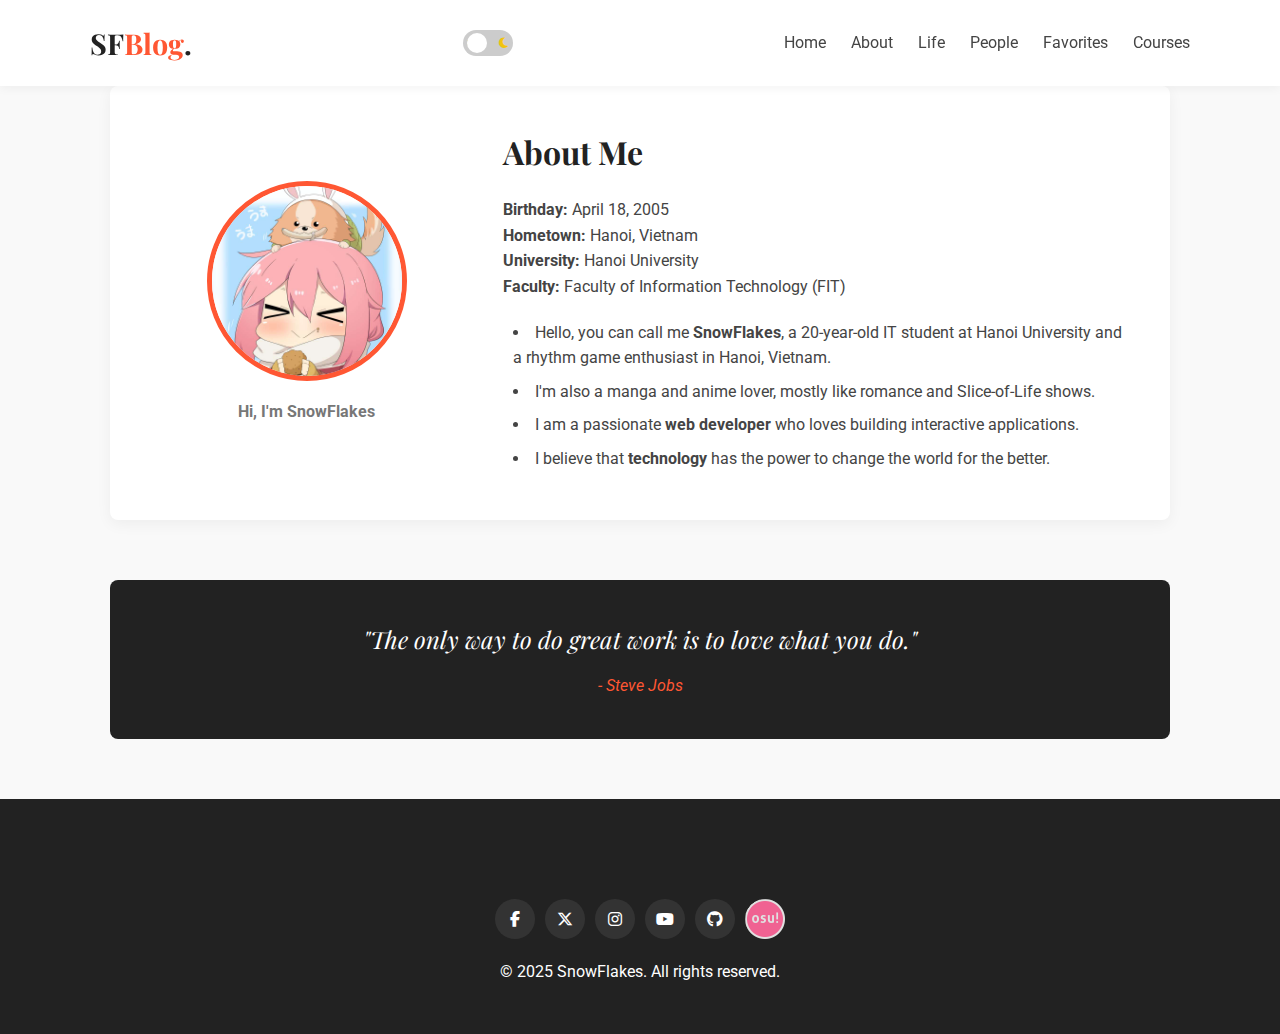
<file: about.html>
<!DOCTYPE html>
<html lang="en">
<head>
    <meta charset="UTF-8">
    <meta name="viewport" content="width=device-width, initial-scale=1.0">
    <title>About | SnowFlakes' Blog</title>
    <link rel="icon" href="/images/favicon.ico" type="image/x-icon">
    <link rel="stylesheet" href="styles.css">
    <link rel="stylesheet" href="https://cdnjs.cloudflare.com/ajax/libs/font-awesome/6.4.2/css/all.min.css">
    <link href="https://fonts.googleapis.com/css2?family=Playfair+Display:wght@700&family=Roboto:wght@300;400;700&display=swap" rel="stylesheet">
</head>
<body>

    <header>
        <div class="container header-content">
            <div class="logo">SF<span>Blog</span>.</div>
            <div class="header-controls">
                <div class="theme-switch-wrapper">
                    <label class="theme-switch" for="checkbox">
                        <input type="checkbox" id="checkbox" />
                        <div class="slider round"><i class="fas fa-sun"></i><i class="fas fa-moon"></i></div>
                    </label>
                </div>
                <div class="menu-toggle" id="mobile-menu"><span class="bar"></span><span class="bar"></span><span class="bar"></span></div>
            </div>
            <nav>
                <ul>
                    <li><a href="index.html">Home</a></li>
                    <li><a href="about.html">About</a></li>
                    <li><a href="life.html">Life</a></li>
                    <li><a href="people.html">People</a></li>
                    <li><a href="favorites.html">Favorites</a></li>
                    <li><a href="courses.html">Courses</a></li>
                </ul>
            </nav>
        </div>
    </header>

    <main class="container">
        
        <section class="about-section">
            <div class="profile-card">
                <figure>
                    <img src="/images/nadeshiko.jpg" alt="SnowFlakes' Profile Picture">
                    <figcaption>Hi, I'm SnowFlakes</figcaption>
                </figure>
                
                <div class="personal-details">
                    <h1>About Me</h1>
                    <ul class="info-list">
                        <li><strong>Birthday:</strong> April 18, 2005</li>
                        <li><strong>Hometown:</strong> Hanoi, Vietnam</li>
                        <li><strong>University:</strong> Hanoi University</li>
                        <li><strong>Faculty:</strong> Faculty of Information Technology (FIT)</li>
                    </ul>

                    <div class="bio">
                        <ul class="bio-list">
                            <li>Hello, you can call me <b>SnowFlakes</b>, a 20-year-old IT student at Hanoi University and a rhythm game enthusiast in Hanoi, Vietnam.</li>
                            <li>I'm also a manga and anime lover, mostly like romance and Slice-of-Life shows.</li>
                            <li>I am a passionate <b>web developer</b> who loves building interactive applications.</li>
                            <li>I believe that <b>technology</b> has the power to change the world for the better.</li>
                        </ul>
                    </div>
                </div>
            </div>
        </section>

        <div class="quote-section">
            <blockquote>
                <span id="quote-text">"The only way to do great work is to love what you do."</span>
                <cite id="quote-author">- Steve Jobs</cite>
            </blockquote>
        </div>

    </main>

    <footer id="social">
        <div class="container">
            <h3>Let's Connect</h3>
            <div class="social-icons">
                <a href="https://www.facebook.com/menotouttrinh" target="_blank"><i class="fab fa-facebook-f"></i></a>
                <a href="https://x.com/snowflakesosu" target="_blank"><i class="fa-brands fa-x-twitter"></i></a>
                <a href="https://www.instagram.com/thetoast.roasted/" target="_blank"><i class="fab fa-instagram"></i></a>
                <a href="https://www.youtube.com/@snowflakesosu" target="_blank"><i class="fab fa-youtube"></i></a>
                <a href="https://github.com/snowflakescoding" target="_blank"><i class="fab fa-github"></i></a>
                <a href="https://osu.ppy.sh/users/19207842" target="_blank"><img src="/images/osu.png" alt="osu!" class="social-img-icon"></a>
            </div>
            <p>&copy; 2025 SnowFlakes. All rights reserved.</p>
        </div>
    </footer>

    <script src="main.js"></script>
</body>
</html>
</file>
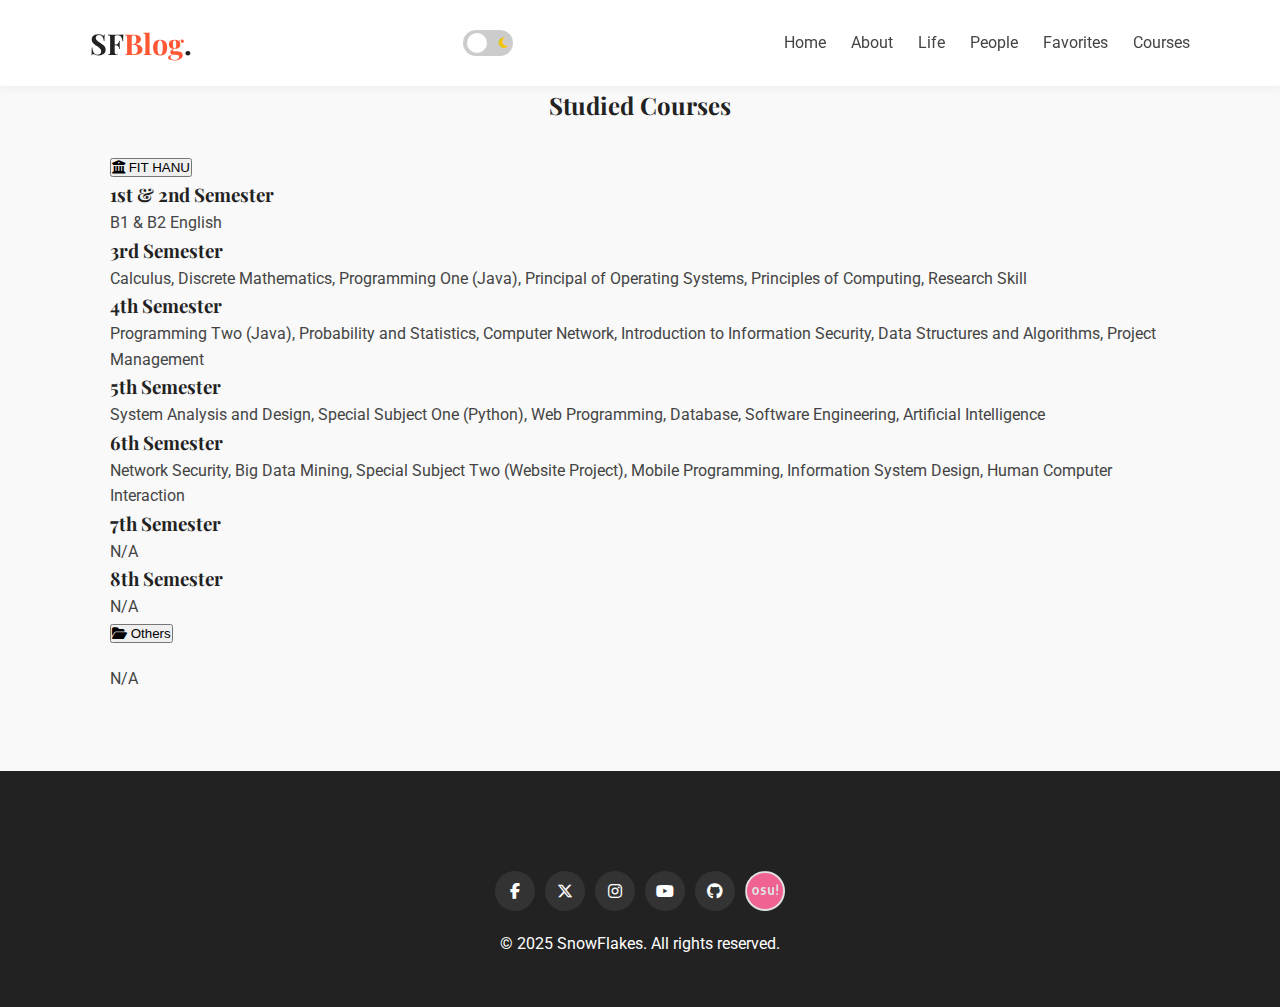
<file: courses.html>
<!DOCTYPE html>
<html lang="en">
<head>
    <meta charset="UTF-8">
    <meta name="viewport" content="width=device-width, initial-scale=1.0">
    <title>Courses | SnowFlakes' Blog</title>
    <link rel="icon" href="/images/favicon.ico" type="image/x-icon">
    <link rel="stylesheet" href="styles.css">
    <link rel="stylesheet" href="https://cdnjs.cloudflare.com/ajax/libs/font-awesome/6.4.2/css/all.min.css">
    <link href="https://fonts.googleapis.com/css2?family=Playfair+Display:wght@700&family=Roboto:wght@300;400;700&display=swap" rel="stylesheet">
</head>
<body>

    <header>
        <div class="container header-content">
            <div class="logo">SF<span>Blog</span>.</div>
            <div class="header-controls">
                <div class="theme-switch-wrapper">
                    <label class="theme-switch" for="checkbox">
                        <input type="checkbox" id="checkbox" />
                        <div class="slider round"><i class="fas fa-sun"></i><i class="fas fa-moon"></i></div>
                    </label>
                </div>
                <div class="menu-toggle" id="mobile-menu"><span class="bar"></span><span class="bar"></span><span class="bar"></span></div>
            </div>
            <nav>
                <ul>
                    <li><a href="index.html">Home</a></li>
                    <li><a href="about.html">About</a></li>
                    <li><a href="life.html">Life</a></li>
                    <li><a href="people.html">People</a></li>
                    <li><a href="favorites.html">Favorites</a></li>
                    <li><a href="courses.html">Courses</a></li>
                </ul>
            </nav>
        </div>
    </header>

    <main class="container">
        
        <section class="courses-section">
            <h2 style="margin-bottom: 30px; text-align: center;">Studied Courses</h2>

            <button class="accordion"><i class="fas fa-university"></i> FIT HANU</button>
            <div class="panel">
                <div class="semester-grid">
                    
                    <div class="semester-box">
                        <h3>1st & 2nd Semester</h3>
                        <p>B1 & B2 English</p>
                    </div>

                    <div class="semester-box">
                        <h3>3rd Semester</h3>
                        <p>Calculus, Discrete Mathematics, Programming One (Java), Principal of Operating Systems, Principles of Computing, Research Skill</p>
                    </div>

                    <div class="semester-box">
                        <h3>4th Semester</h3>
                        <p>Programming Two (Java), Probability and Statistics, Computer Network, Introduction to Information Security, Data Structures and Algorithms, Project Management</p>
                    </div>

                    <div class="semester-box">
                        <h3>5th Semester</h3>
                        <p>System Analysis and Design, Special Subject One (Python), Web Programming, Database, Software Engineering, Artificial Intelligence</p>
                    </div>

                    <div class="semester-box">
                        <h3>6th Semester</h3>
                        <p>Network Security, Big Data Mining, Special Subject Two (Website Project), Mobile Programming, Information System Design, Human Computer Interaction</p>
                    </div>

                    <div class="semester-box">
                        <h3>7th Semester</h3>
                        <p>N/A</p>
                    </div>

                    <div class="semester-box">
                        <h3>8th Semester</h3>
                        <p>N/A</p>
                    </div>

                </div>
            </div>

            <button class="accordion"><i class="fas fa-folder-open"></i> Others</button>
            <div class="panel">
                <div style="padding: 20px 0;">
                    <p>N/A</p>
                </div>
            </div>

        </section>

    </main>

    <footer id="social">
        <div class="container">
            <h3>Let's Connect</h3>
            <div class="social-icons">
                <a href="https://www.facebook.com/menotouttrinh" target="_blank"><i class="fab fa-facebook-f"></i></a>
                <a href="https://x.com/snowflakesosu" target="_blank"><i class="fa-brands fa-x-twitter"></i></a>
                <a href="https://www.instagram.com/thetoast.roasted/" target="_blank"><i class="fab fa-instagram"></i></a>
                <a href="https://www.youtube.com/@snowflakesosu" target="_blank"><i class="fab fa-youtube"></i></a>
                <a href="https://github.com/snowflakescoding" target="_blank"><i class="fab fa-github"></i></a>
                <a href="https://osu.ppy.sh/users/19207842" target="_blank"><img src="/images/osu.png" alt="osu!" class="social-img-icon"></a>
            </div>
            <p>&copy; 2025 SnowFlakes. All rights reserved.</p>
        </div>
    </footer>

    <script src="main.js"></script>
</body>
</html>
</file>
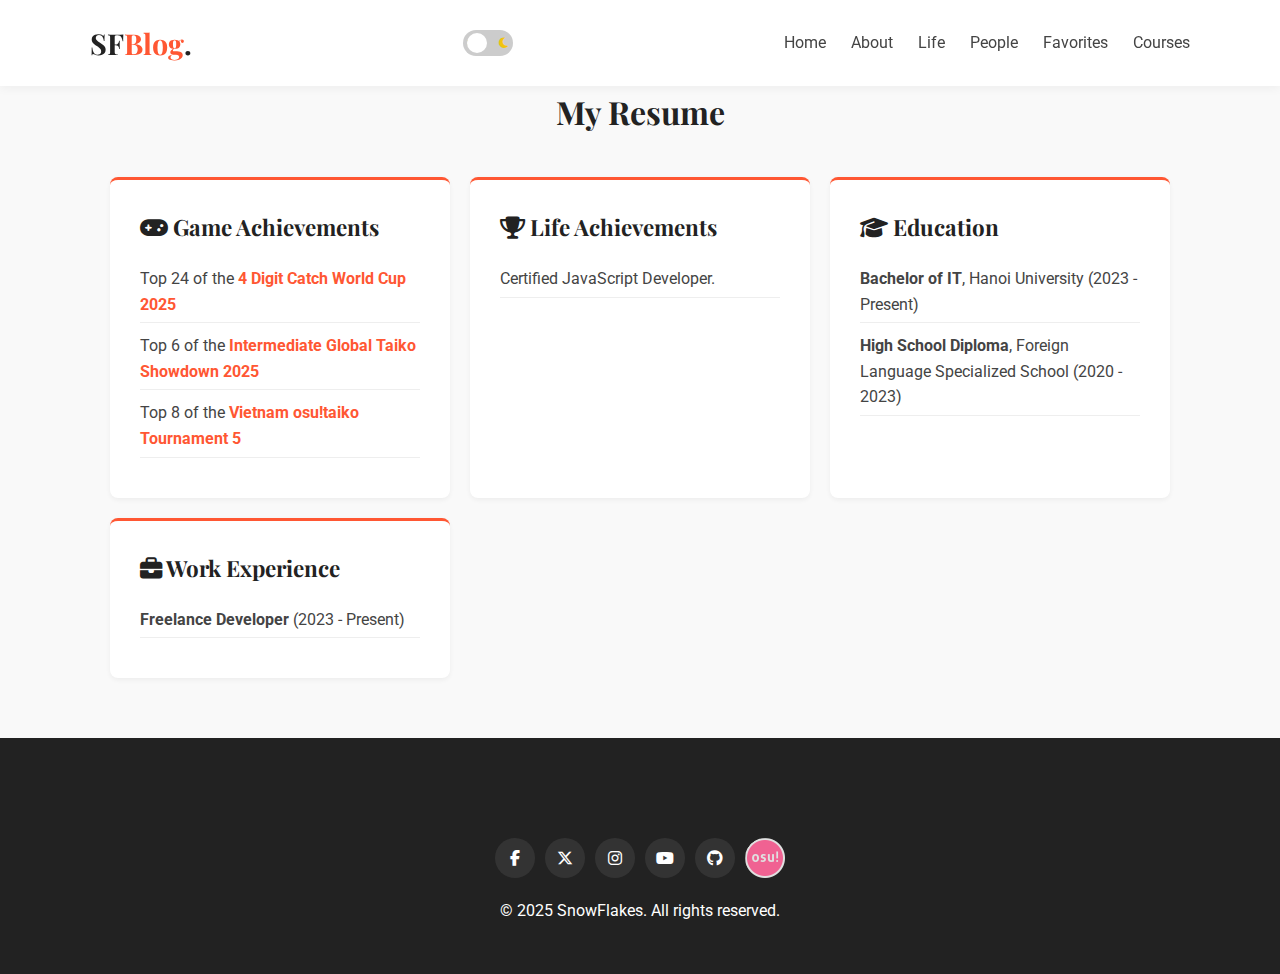
<file: life.html>
<!DOCTYPE html>
<html lang="en">
<head>
    <meta charset="UTF-8">
    <meta name="viewport" content="width=device-width, initial-scale=1.0">
    <title>Life | SnowFlakes' Blog</title>
    <link rel="icon" href="/images/favicon.ico" type="image/x-icon">
    <link rel="stylesheet" href="styles.css">
    <link rel="stylesheet" href="https://cdnjs.cloudflare.com/ajax/libs/font-awesome/6.4.2/css/all.min.css">
    <link href="https://fonts.googleapis.com/css2?family=Playfair+Display:wght@700&family=Roboto:wght@300;400;700&display=swap" rel="stylesheet">
</head>
<body>

    <header>
        <div class="container header-content">
            <div class="logo">SF<span>Blog</span>.</div>
            <div class="header-controls">
                <div class="theme-switch-wrapper">
                    <label class="theme-switch" for="checkbox">
                        <input type="checkbox" id="checkbox" />
                        <div class="slider round"><i class="fas fa-sun"></i><i class="fas fa-moon"></i></div>
                    </label>
                </div>
                <div class="menu-toggle" id="mobile-menu"><span class="bar"></span><span class="bar"></span><span class="bar"></span></div>
            </div>
            <nav>
                <ul>
                    <li><a href="index.html">Home</a></li>
                    <li><a href="about.html">About</a></li>
                    <li><a href="life.html">Life</a></li>
                    <li><a href="people.html">People</a></li>
                    <li><a href="favorites.html">Favorites</a></li>
                    <li><a href="courses.html">Courses</a></li>
                </ul>
            </nav>
        </div>
    </header>

    <main class="container">
        
        <h1 style="text-align: center; margin-bottom: 40px;">My Resume</h1>

        <div class="content-grid">
            
            <article class="card">
                <h2><i class="fas fa-gamepad"></i> Game Achievements</h2>
                <ul>
                    <li>Top 24 of the <a href="https://osu.ppy.sh/community/forums/topics/1942540?n=1" target="_blank" style="color: var(--accent-color); font-weight: bold;">4 Digit Catch World Cup 2025</a></li>
                    <li>Top 6 of the <a href="https://osu.ppy.sh/community/forums/topics/2083865?n=1" target="_blank" style="color: var(--accent-color); font-weight: bold;">Intermediate Global Taiko Showdown 2025</a></li>
                    <li>Top 8 of the <a href="https://osu.ppy.sh/community/forums/topics/2106432?n=1" target="_blank" style="color: var(--accent-color); font-weight: bold;">Vietnam osu!taiko Tournament 5</a></li>
                </ul>
            </article>

            <article class="card">
                <h2><i class="fas fa-trophy"></i> Life Achievements</h2>
                <ul>
                    <li>Certified JavaScript Developer.</li>
                </ul>
            </article>

            <article class="card">
                <h2><i class="fas fa-graduation-cap"></i> Education</h2>
                <ul>
                    <li><strong>Bachelor of IT</strong>, Hanoi University (2023 - Present)</li>
                    <li><strong>High School Diploma</strong>, Foreign Language Specialized School (2020 - 2023)</li>
                </ul>
            </article>

            <article class="card">
                <h2><i class="fas fa-briefcase"></i> Work Experience</h2>
                <ul>
                    <li><strong>Freelance Developer</strong> (2023 - Present)</li>
                </ul>
            </article>
        </div>

    </main>

    <footer id="social">
        <div class="container">
            <h3>Let's Connect</h3>
            <div class="social-icons">
                <a href="https://www.facebook.com/menotouttrinh" target="_blank"><i class="fab fa-facebook-f"></i></a>
                <a href="https://x.com/snowflakesosu" target="_blank"><i class="fa-brands fa-x-twitter"></i></a>
                <a href="https://www.instagram.com/thetoast.roasted/" target="_blank"><i class="fab fa-instagram"></i></a>
                <a href="https://www.youtube.com/@snowflakesosu" target="_blank"><i class="fab fa-youtube"></i></a>
                <a href="https://github.com/snowflakescoding" target="_blank"><i class="fab fa-github"></i></a>
                <a href="https://osu.ppy.sh/users/19207842" target="_blank"><img src="/images/osu.png" alt="osu!" class="social-img-icon"></a>
            </div>
            <p>&copy; 2025 SnowFlakes. All rights reserved.</p>
        </div>
    </footer>

    <script src="main.js"></script>
</body>
</html>
</file>
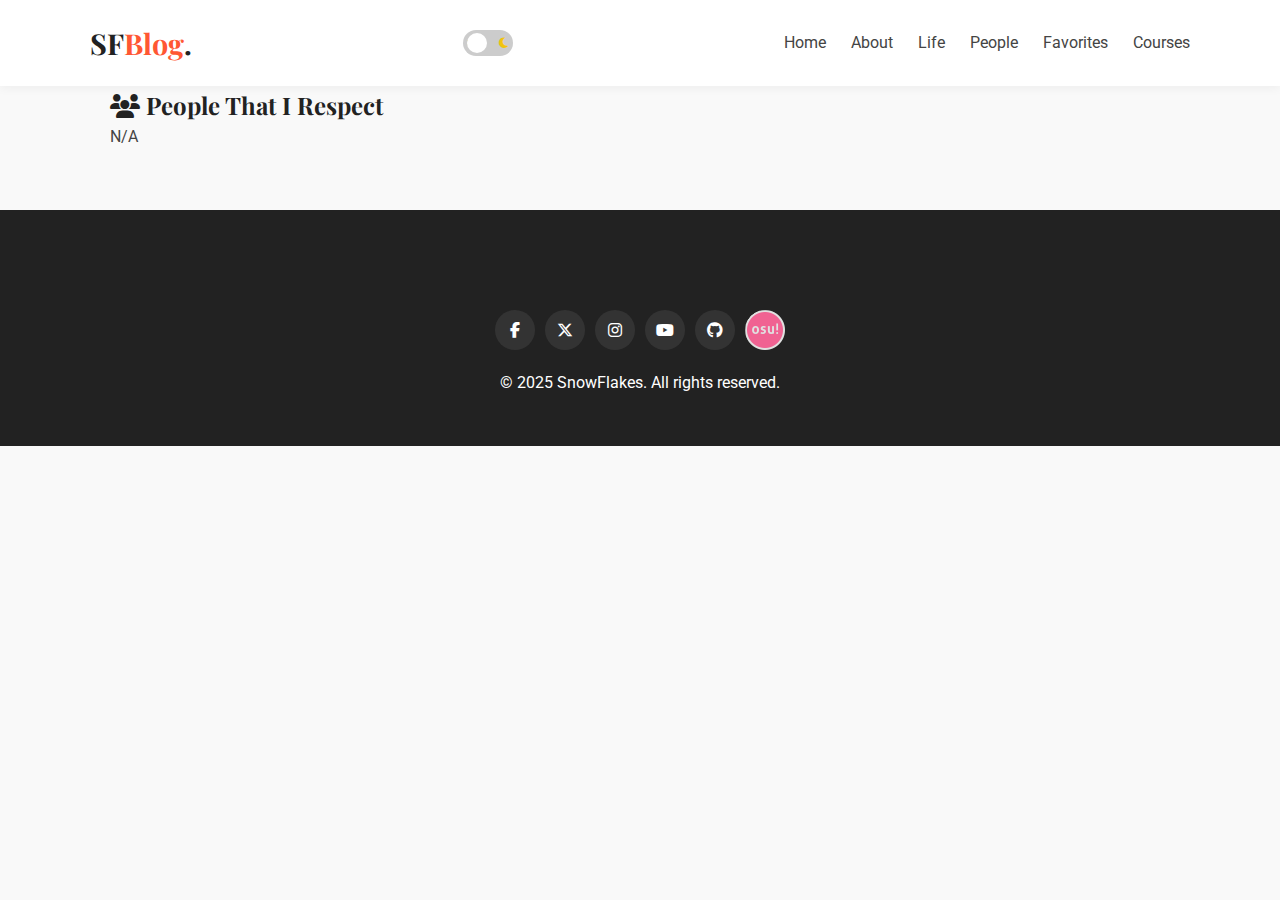
<file: people.html>
<!DOCTYPE html>
<html lang="en">
<head>
    <meta charset="UTF-8">
    <meta name="viewport" content="width=device-width, initial-scale=1.0">
    <title>People | SnowFlakes' Blog</title>
    <link rel="icon" href="/images/favicon.ico" type="image/x-icon">
    <link rel="stylesheet" href="styles.css">
    <link rel="stylesheet" href="https://cdnjs.cloudflare.com/ajax/libs/font-awesome/6.4.2/css/all.min.css">
    <link href="https://fonts.googleapis.com/css2?family=Playfair+Display:wght@700&family=Roboto:wght@300;400;700&display=swap" rel="stylesheet">
</head>
<body>

    <header>
        <div class="container header-content">
            <div class="logo">SF<span>Blog</span>.</div>
            <div class="header-controls">
                <div class="theme-switch-wrapper">
                    <label class="theme-switch" for="checkbox">
                        <input type="checkbox" id="checkbox" />
                        <div class="slider round"><i class="fas fa-sun"></i><i class="fas fa-moon"></i></div>
                    </label>
                </div>
                <div class="menu-toggle" id="mobile-menu"><span class="bar"></span><span class="bar"></span><span class="bar"></span></div>
            </div>
            <nav>
                <ul>
                    <li><a href="index.html">Home</a></li>
                    <li><a href="about.html">About</a></li>
                    <li><a href="life.html">Life</a></li>
                    <li><a href="people.html">People</a></li>
                    <li><a href="favorites.html">Favorites</a></li>
                    <li><a href="courses.html">Courses</a></li>
                </ul>
            </nav>
        </div>
    </header>

    <main class="container">
        
        <section class="people-section">
            <h2><i class="fas fa-users"></i> People That I Respect</h2>
            <p>N/A</p>
        </section>

    </main>

    <footer id="social">
        <div class="container">
            <h3>Let's Connect</h3>
            <div class="social-icons">
                <a href="https://www.facebook.com/menotouttrinh" target="_blank"><i class="fab fa-facebook-f"></i></a>
                <a href="https://x.com/snowflakesosu" target="_blank"><i class="fa-brands fa-x-twitter"></i></a>
                <a href="https://www.instagram.com/thetoast.roasted/" target="_blank"><i class="fab fa-instagram"></i></a>
                <a href="https://www.youtube.com/@snowflakesosu" target="_blank"><i class="fab fa-youtube"></i></a>
                <a href="https://github.com/snowflakescoding" target="_blank"><i class="fab fa-github"></i></a>
                <a href="https://osu.ppy.sh/users/19207842" target="_blank"><img src="/images/osu.png" alt="osu!" class="social-img-icon"></a>
            </div>
            <p>&copy; 2025 SnowFlakes. All rights reserved.</p>
        </div>
    </footer>

    <script src="main.js"></script>
</body>
</html>
</file>
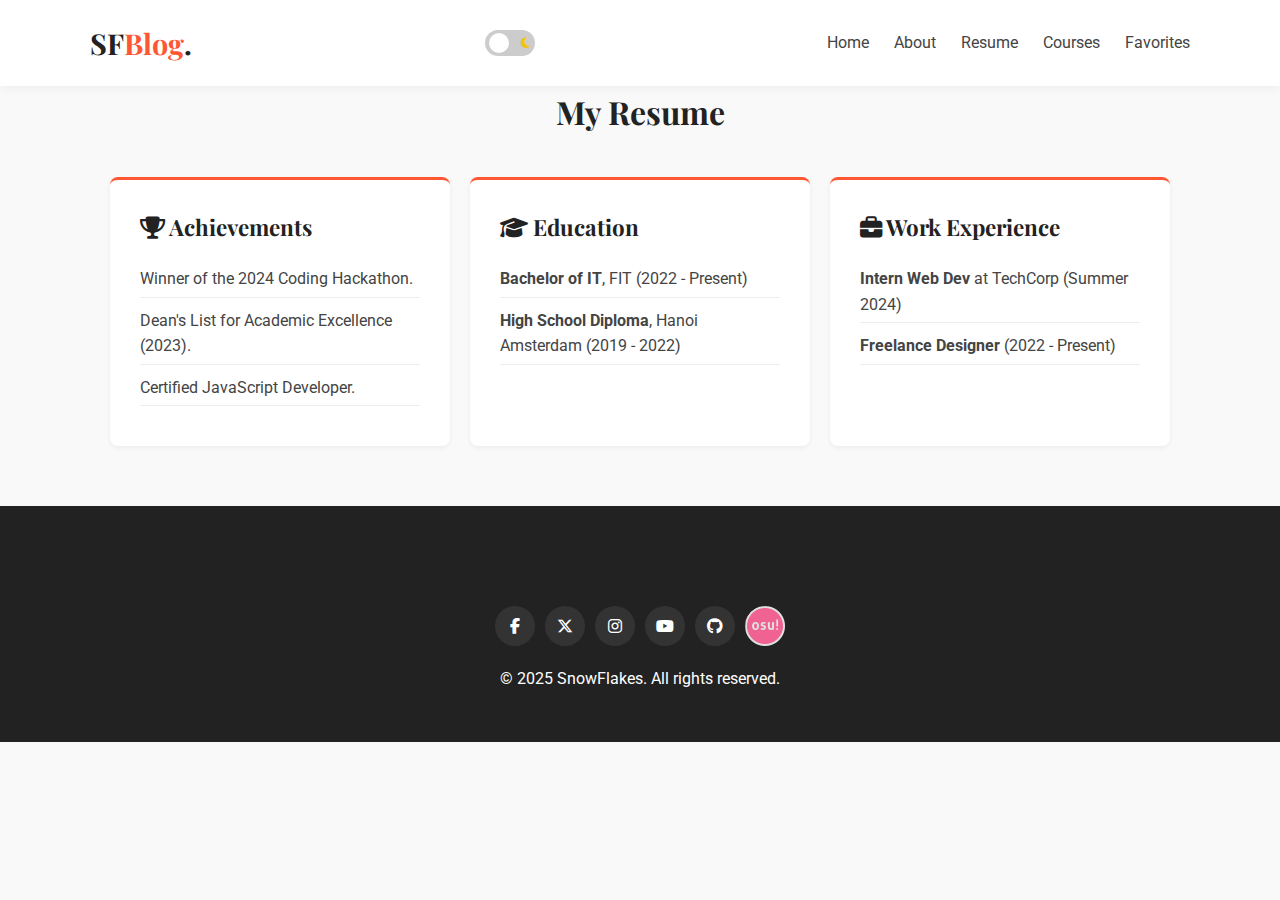
<file: resume.html>
<!DOCTYPE html>
<html lang="en">
<head>
    <meta charset="UTF-8">
    <meta name="viewport" content="width=device-width, initial-scale=1.0">
    <title>Resume | SnowFlakes' Blog</title>
    <link rel="icon" href="/images/favicon.ico" type="image/x-icon">
    <link rel="stylesheet" href="styles.css">
    <link rel="stylesheet" href="https://cdnjs.cloudflare.com/ajax/libs/font-awesome/6.4.2/css/all.min.css">
    <link href="https://fonts.googleapis.com/css2?family=Playfair+Display:wght@700&family=Roboto:wght@300;400;700&display=swap" rel="stylesheet">
</head>
<body>

    <header>
        <div class="container header-content">
            <div class="logo">SF<span>Blog</span>.</div>
            <div class="header-controls">
                <div class="theme-switch-wrapper">
                    <label class="theme-switch" for="checkbox">
                        <input type="checkbox" id="checkbox" />
                        <div class="slider round"><i class="fas fa-sun"></i><i class="fas fa-moon"></i></div>
                    </label>
                </div>
                <div class="menu-toggle" id="mobile-menu"><span class="bar"></span><span class="bar"></span><span class="bar"></span></div>
            </div>
            <nav>
                <ul>
                    <li><a href="index.html">Home</a></li>
                    <li><a href="about.html">About</a></li>
                    <li><a href="resume.html">Resume</a></li>
                    <li><a href="courses.html">Courses</a></li>
                    <li><a href="favorites.html">Favorites</a></li>
                </ul>
            </nav>
        </div>
    </header>

    <main class="container">
        
        <h1 style="text-align: center; margin-bottom: 40px;">My Resume</h1>

        <div class="content-grid">
            <article class="card">
                <h2><i class="fas fa-trophy"></i> Achievements</h2>
                <ul>
                    <li>Winner of the 2024 Coding Hackathon.</li>
                    <li>Dean's List for Academic Excellence (2023).</li>
                    <li>Certified JavaScript Developer.</li>
                </ul>
            </article>

            <article class="card">
                <h2><i class="fas fa-graduation-cap"></i> Education</h2>
                <ul>
                    <li><strong>Bachelor of IT</strong>, FIT (2022 - Present)</li>
                    <li><strong>High School Diploma</strong>, Hanoi Amsterdam (2019 - 2022)</li>
                </ul>
            </article>

            <article class="card">
                <h2><i class="fas fa-briefcase"></i> Work Experience</h2>
                <ul>
                    <li><strong>Intern Web Dev</strong> at TechCorp (Summer 2024)</li>
                    <li><strong>Freelance Designer</strong> (2022 - Present)</li>
                </ul>
            </article>
        </div>

    </main>

    <footer id="social">
        <div class="container">
            <h3>Let's Connect</h3>
            <div class="social-icons">
                <a href="https://www.facebook.com/menotouttrinh" target="_blank"><i class="fab fa-facebook-f"></i></a>
                <a href="https://x.com/snowflakesosu" target="_blank"><i class="fa-brands fa-x-twitter"></i></a>
                <a href="https://www.instagram.com/thetoast.roasted/" target="_blank"><i class="fab fa-instagram"></i></a>
                <a href="https://www.youtube.com/@snowflakesosu" target="_blank"><i class="fab fa-youtube"></i></a>
                <a href="https://github.com/snowflakescoding" target="_blank"><i class="fab fa-github"></i></a>
                <a href="https://osu.ppy.sh/users/19207842" target="_blank"><img src="/images/osu.png" alt="osu!" class="social-img-icon"></a>
            </div>
            <p>&copy; 2025 SnowFlakes. All rights reserved.</p>
        </div>
    </footer>

    <script src="main.js"></script>
</body>
</html>
</file>
<file: styles.css>
/* --- CSS Variables for Theme Colors --- */
:root {
    --bg-color: #f9f9f9;
    --text-color: #444;
    --heading-color: #222;
    --card-bg: #fff;
    --header-bg: #fff;
    --shadow-color: rgba(0,0,0,0.05);
    --accent-color: #ff5733;
    --quote-bg: #222;
    --quote-text: #fff;
    --footer-bg: #222;
    --footer-text: #fff;
    --border-color: #eee;
}

/* Dark Mode Overrides */
body.dark-mode {
    --bg-color: #1a1a1a;
    --text-color: #e0e0e0;
    --heading-color: #ffffff;
    --card-bg: #2d2d2d;
    --header-bg: #242424;
    --shadow-color: rgba(0,0,0,0.3);
    --accent-color: #ff7859; /* Slightly lighter orange for dark mode */
    --quote-bg: #333;
    --quote-text: #eee;
    --footer-bg: #111;
    --footer-text: #ccc;
    --border-color: #444;
}

/* --- Reset & Global Styles --- */
* {
    margin: 0;
    padding: 0;
    box-sizing: border-box;
    transition: background-color 0.3s ease, color 0.3s ease; /* Smooth transition for theme switch */
}

body {
    font-family: 'Roboto', sans-serif;
    line-height: 1.6;
    color: var(--text-color);
    background-color: var(--bg-color);
}

h1, h2, h3, .logo {
    font-family: 'Playfair Display', serif;
    color: var(--heading-color);
}

a {
    text-decoration: none;
    color: inherit;
    transition: color 0.3s ease;
}

ul, ol {
    list-style-position: inside;
}

.container {
    max-width: 1100px;
    margin: 0 auto;
    padding: 0 20px;
}

/* --- Header --- */
header {
    background-color: var(--header-bg);
    box-shadow: 0 2px 10px var(--shadow-color);
    position: sticky;
    top: 0;
    z-index: 1000;
}

.header-content {
    display: flex;
    justify-content: space-between;
    align-items: center;
    padding: 20px 0;
}

.logo {
    font-size: 1.8rem;
    font-weight: 700;
}

.logo span {
    color: var(--accent-color);
}

.header-controls {
    display: flex;
    align-items: center;
    gap: 20px;
}

/* --- Theme Toggle Switch --- */
.theme-switch-wrapper {
    display: flex;
    align-items: center;
}

.theme-switch {
    display: inline-block;
    height: 26px; /* Reduced slightly for better fit */
    position: relative;
    width: 50px;
}

.theme-switch input {
    display: none;
}

.slider {
    background-color: #ccc;
    bottom: 0;
    cursor: pointer;
    left: 0;
    position: absolute;
    right: 0;
    top: 0;
    transition: .4s;
    border-radius: 34px;
    display: flex;
    align-items: center;
    justify-content: space-between;
    padding: 0 5px;
}

.slider .fa-sun {
    color: #f39c12;
    font-size: 12px;
}

.slider .fa-moon {
    color: #f1c40f;
    font-size: 12px;
}

.slider:before {
    background-color: #fff;
    bottom: 3px;
    content: "";
    height: 20px;
    left: 4px;
    position: absolute;
    transition: .4s;
    width: 20px;
    border-radius: 50%;
    z-index: 1; /* Keep circle above icons */
}

input:checked + .slider {
    background-color: var(--accent-color);
}

input:checked + .slider:before {
    transform: translateX(22px);
}

/* Desktop Navigation */
nav ul {
    display: flex;
    list-style: none;
    gap: 25px;
}

nav a:hover {
    color: var(--accent-color);
}

/* Mobile Menu Toggle */
.menu-toggle {
    display: none;
    flex-direction: column;
    cursor: pointer;
}

.menu-toggle .bar {
    width: 25px;
    height: 3px;
    background-color: var(--heading-color);
    margin: 4px 0;
    transition: 0.4s;
}

/* --- Main Content --- */
main {
    padding: 40px 0;
}

section, 
.quote-section, 
.content-grid {
    margin-bottom: 60px;
}

/* About Section */
.profile-card {
    display: flex;
    flex-wrap: wrap;
    background: var(--card-bg);
    padding: 40px;
    border-radius: 8px;
    box-shadow: 0 4px 15px var(--shadow-color);
    gap: 40px;
    align-items: center;
}

.profile-card figure {
    flex: 1;
    text-align: center;
    min-width: 250px;
}

.profile-card img {
    width: 200px;
    height: 200px;
    border-radius: 50%;
    object-fit: cover;
    border: 5px solid var(--accent-color);
}

.profile-card figcaption {
    margin-top: 10px;
    font-weight: bold;
    color: #777;
}

/* Adjust figcaption for dark mode */
body.dark-mode .profile-card figcaption {
    color: #bbb;
}

.personal-details {
    flex: 2;
    min-width: 300px;
}

.info-list {
    list-style: none;
    margin: 20px 0;
    padding-left: 0;
}

.bio-list {
    margin-top: 20px;
    padding-left: 10px;
}

.bio-list li {
    margin-bottom: 8px;
}

/* Quote Section */
.quote-section {
    text-align: center;
    padding: 40px;
    background: var(--quote-bg);
    color: var(--quote-text);
    border-radius: 8px;
}

blockquote {
    font-size: 1.5rem;
    font-family: 'Playfair Display', serif;
    font-style: italic;
}

cite {
    display: block;
    margin-top: 15px;
    font-size: 1rem;
    font-family: 'Roboto', sans-serif;
    color: var(--accent-color);
}

/* Resume Grid */
.content-grid {
    display: grid;
    grid-template-columns: repeat(auto-fit, minmax(300px, 1fr));
    gap: 20px;
}

.card {
    background: var(--card-bg);
    padding: 30px;
    border-radius: 8px;
    box-shadow: 0 2px 5px var(--shadow-color);
    border-top: 3px solid var(--accent-color);
}

.card h2 {
    margin-bottom: 20px;
    font-size: 1.4rem;
}

.card ul {
    list-style: none;
}

.card li {
    margin-bottom: 10px;
    border-bottom: 1px solid var(--border-color);
    padding-bottom: 5px;
}

/* Courses & Neighbors */
.courses-section ol, .neighbor-section {
    background: var(--card-bg);
    padding: 30px;
    border-radius: 8px;
    box-shadow: 0 2px 5px var(--shadow-color);
}

.neighbor-section h2, .courses-section h2 {
    margin-bottom: 20px;
}

/* Favorites Section */
.favorites-section h2 {
    text-align: center;
    margin-bottom: 40px;
}

.media-grid {
    display: flex;
    justify-content: center;
    gap: 30px;
    flex-wrap: wrap;
}

.media-item {
    width: 300px;
    text-align: center;
    background: var(--card-bg);
    padding: 15px;
    transition: transform 0.3s ease;
    border-radius: 8px;
    box-shadow: 0 2px 5px var(--shadow-color);
}

.media-item:hover {
    transform: translateY(-5px);
    box-shadow: 0 10px 20px var(--shadow-color);
}

.media-item img {
    width: 100%;
    height: 400px;
    object-fit: cover;
    margin-bottom: 15px;
    border-radius: 4px;
}

.media-item h3 {
    font-size: 1.2rem;
    margin-bottom: 5px;
}

/* Footer */
footer {
    background: var(--footer-bg);
    color: var(--footer-text);
    text-align: center;
    padding: 50px 0;
    margin-top: 50px;
}

.social-icons {
    margin: 20px 0;
    display: flex;
    justify-content: center;
    align-items: center;
}

.social-icons a {
    display: flex; /* Centers SVG/Icon inside */
    align-items: center;
    justify-content: center;
    width: 40px;
    height: 40px;
    background: #333;
    border-radius: 50%;
    margin: 0 5px;
    transition: background 0.3s;
    color: #fff;
}

.social-icons a:hover {
    background: var(--accent-color);
}

/* Adjust social icon bg for dark mode */
body.dark-mode .social-icons a {
    background: #444;
}
body.dark-mode .social-icons a:hover {
    background: var(--accent-color);
}

/* --- Responsive / Mobile Styles --- */
@media (max-width: 768px) {
    .header-content {
        flex-wrap: wrap; 
    }
    
    .logo {
        margin-right: auto;
    }

    .header-controls {
        display: flex;
        gap: 15px;
    }

    /* Show hamburger on mobile */
    .menu-toggle {
        display: flex;
    }

    /* Hide the nav links by default on mobile */
    nav ul {
        display: none; 
        flex-direction: column;
        width: 100%;
        text-align: center;
        background-color: var(--card-bg);
        box-shadow: 0 4px 6px var(--shadow-color);
        padding: 0;
        margin-top: 20px;
        position: absolute; /* Take out of flow */
        top: 70px; /* Below header */
        left: 0;
        right: 0;
    }

    nav ul li {
        margin: 0;
        border-top: 1px solid var(--border-color);
    }

    nav ul li a {
        display: block;
        padding: 15px;
    }

    /* The class JS will toggle to show the menu */
    nav ul.active {
        display: flex;
    }
}
</file>
